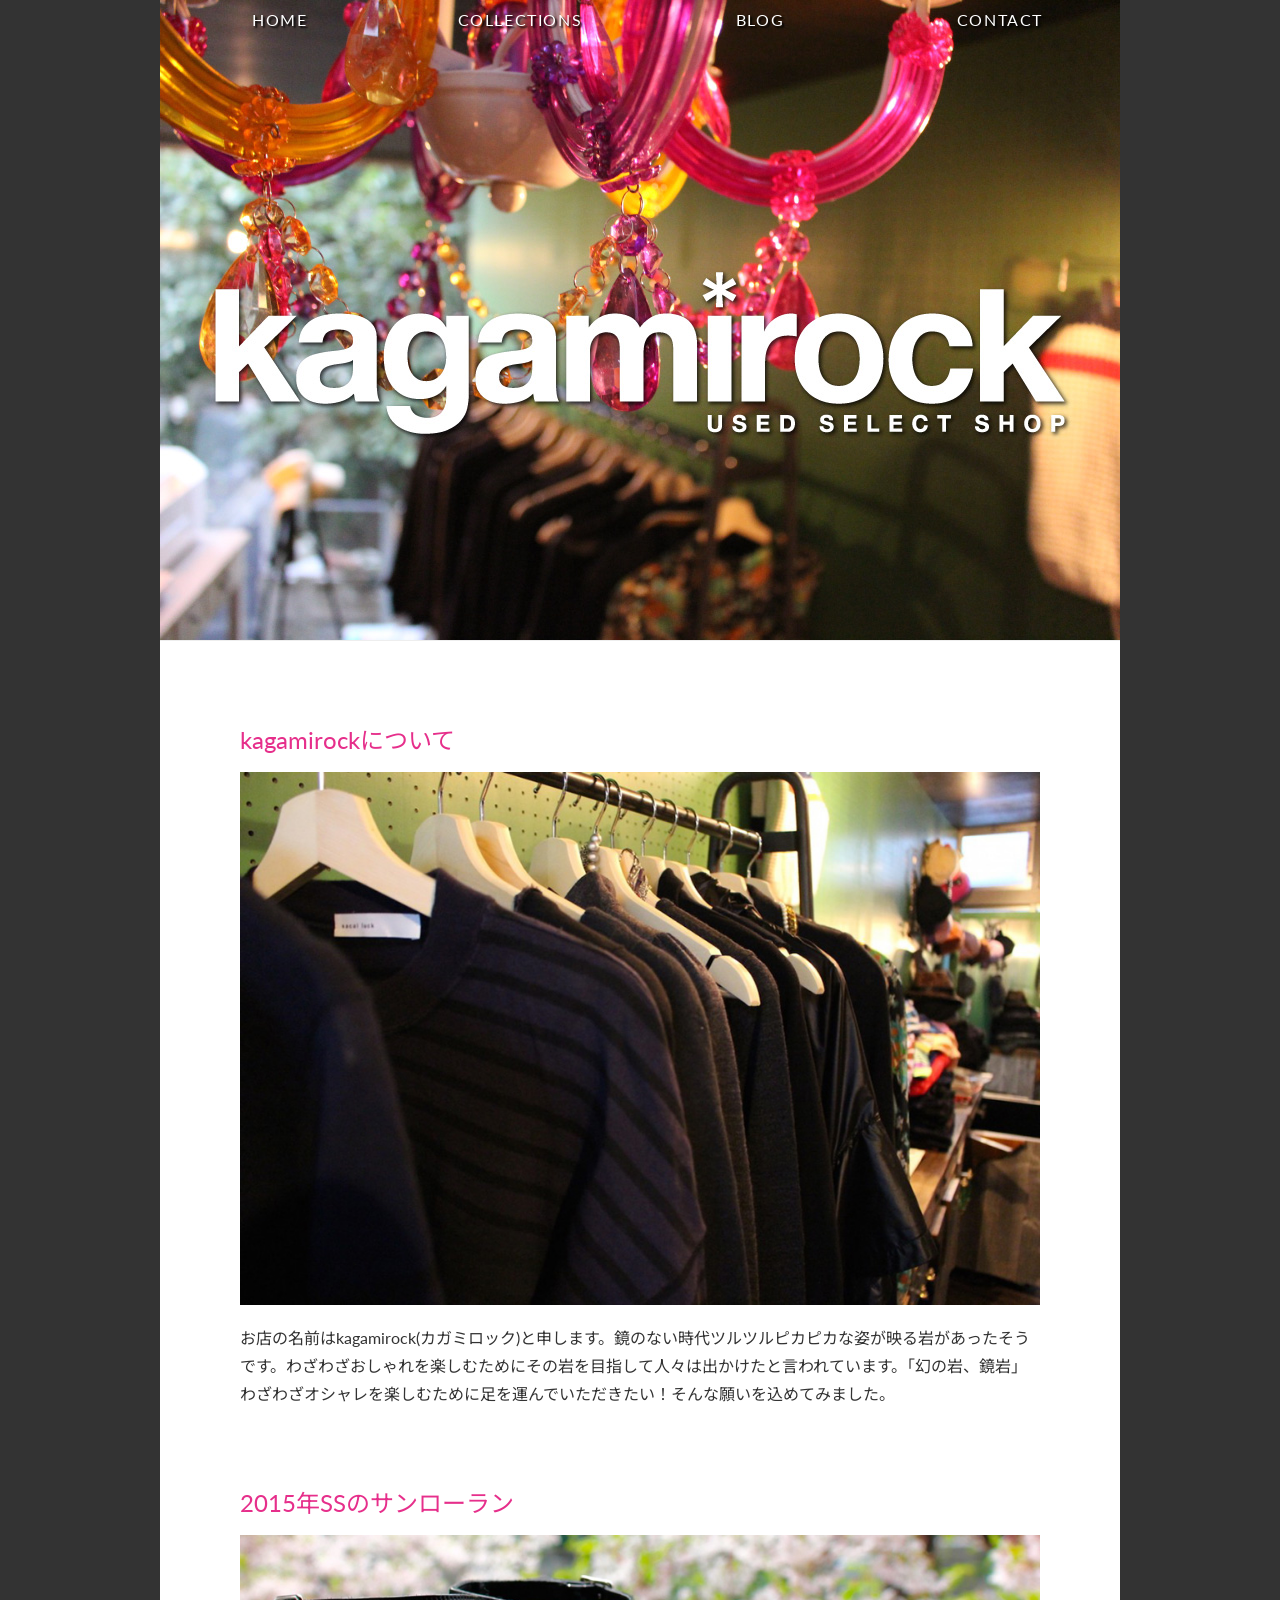
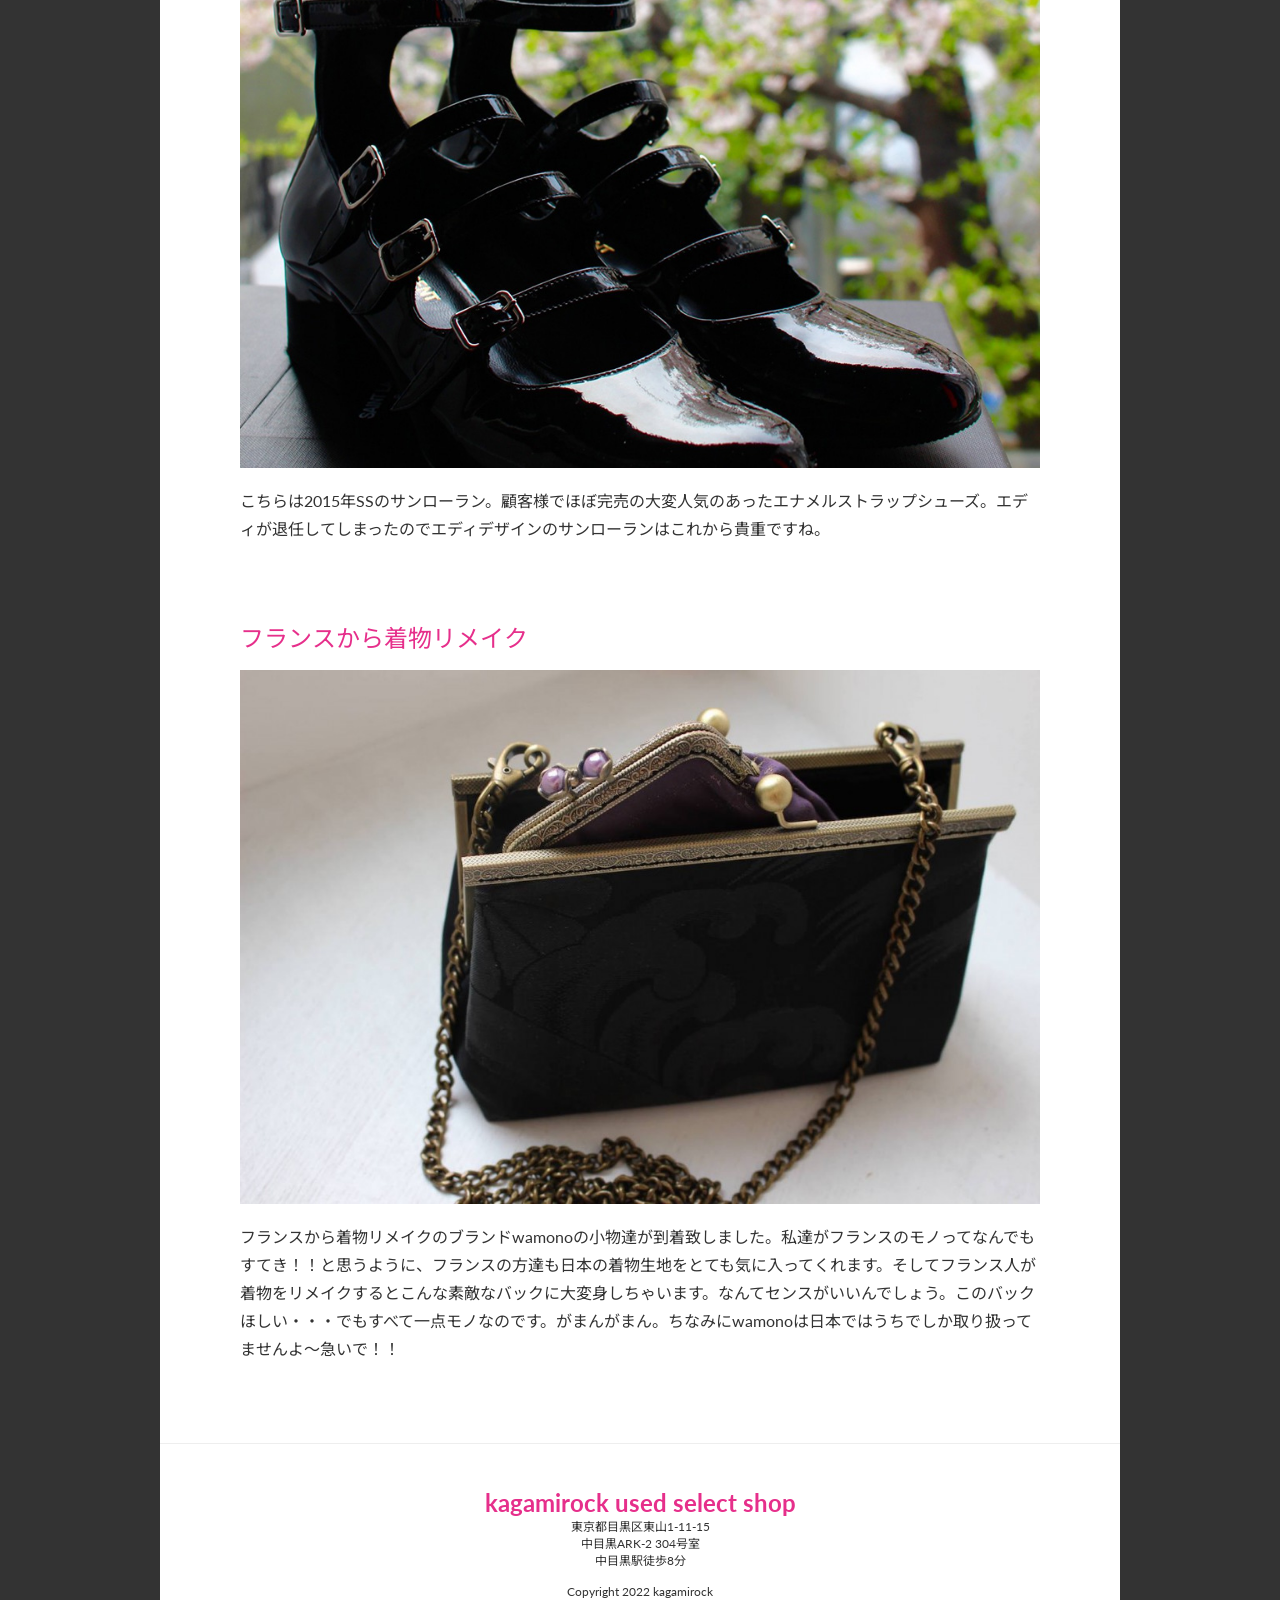
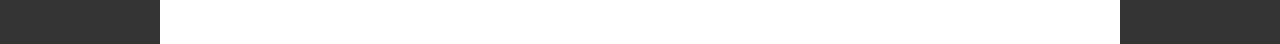
<file: MD31_01_1カラムレイアウト/fin/index.html>
<!DOCTYPE html>
<html lang="ja">
  <head>
    <meta charset="utf-8" />
    <meta name="viewport" content="width=device-width,initial-scale=1" />
    <title>kagamirock used select shop</title>
    <link rel="stylesheet" href="css/normalize.css" />
    <link rel="stylesheet" href="css/style.css" />
    <link href="https://fonts.googleapis.com/css?family=Lato:400,700|Noto+Sans+JP:400,700" rel="stylesheet" />
  </head>

  <body>
    <div class="wrapper">
      <!-- ヘッダー -->
      <header class="header">
        <h1>kagamirock used select shop</h1>
        <nav class="nav-main">
          <ul>
            <li><a href="#">HOME</a></li>
            <li><a href="#">COLLECTIONS</a></li>
            <li><a href="#">BLOG</a></li>
            <li><a href="#">CONTACT</a></li>
          </ul>
        </nav>
      </header>

      <!-- メインコンテンツ -->
      <main class="main-contents">
        <article class="article-top">
          <h2>kagamirockについて</h2>
          <img src="images/pic_01.jpg" alt="" />
          <p>
            お店の名前はkagamirock(カガミロック)と申します。鏡のない時代ツルツルピカピカな姿が映る岩があったそうです。わざわざおしゃれを楽しむためにその岩を目指して人々は出かけたと言われています。「幻の岩、鏡岩」わざわざオシャレを楽しむために足を運んでいただきたい！そんな願いを込めてみました。
          </p>
        </article>
        <article class="article-top">
          <h2>2015年SSのサンローラン</h2>
          <img src="images/pic_02.jpg" alt="" />
          <p>
            こちらは2015年SSのサンローラン。顧客様でほぼ完売の大変人気のあったエナメルストラップシューズ。エディが退任してしまったのでエディデザインのサンローランはこれから貴重ですね。
          </p>
        </article>
        <article class="article-top">
          <h2>フランスから着物リメイク</h2>
          <img src="images/pic_03.jpg" alt="" />
          <p>
            フランスから着物リメイクのブランドwamonoの小物達が到着致しました。私達がフランスのモノってなんでもすてき！！と思うように、フランスの方達も日本の着物生地をとても気に入ってくれます。そしてフランス人が着物をリメイクするとこんな素敵なバックに大変身しちゃいます。なんてセンスがいいんでしょう。このバックほしい・・・でもすべて一点モノなのです。がまんがまん。ちなみにwamonoは日本ではうちでしか取り扱ってませんよ〜急いで！！
          </p>
        </article>
      </main>

      <!-- フッタ -->
      <footer class="footer">
        <div class="address">
          <span>kagamirock used select shop</span><br />
          東京都目黒区東山1-11-15<br />
          中目黒ARK-2 304号室<br />
          中目黒駅徒歩8分
        </div>
        <div class="copyright">Copyright 2022 kagamirock</div>
      </footer>
    </div>
  </body>
</html>
</file>
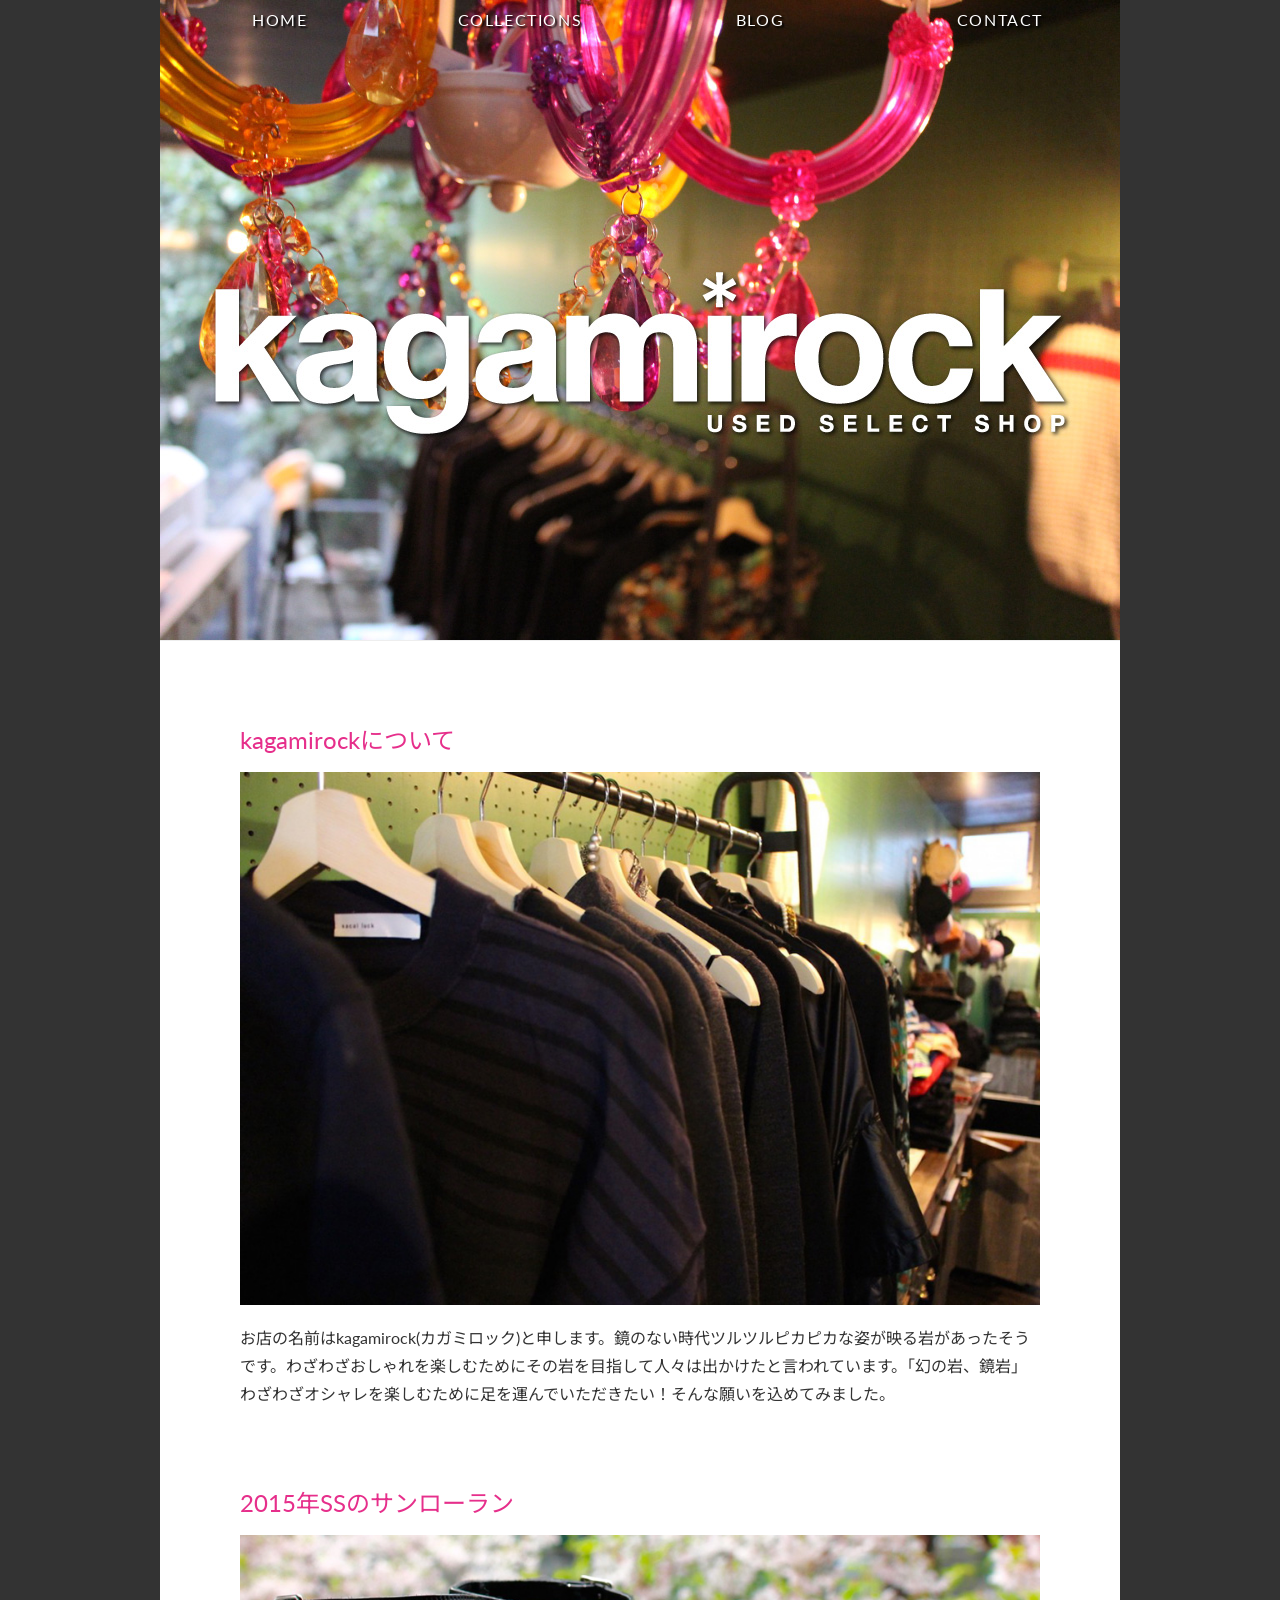
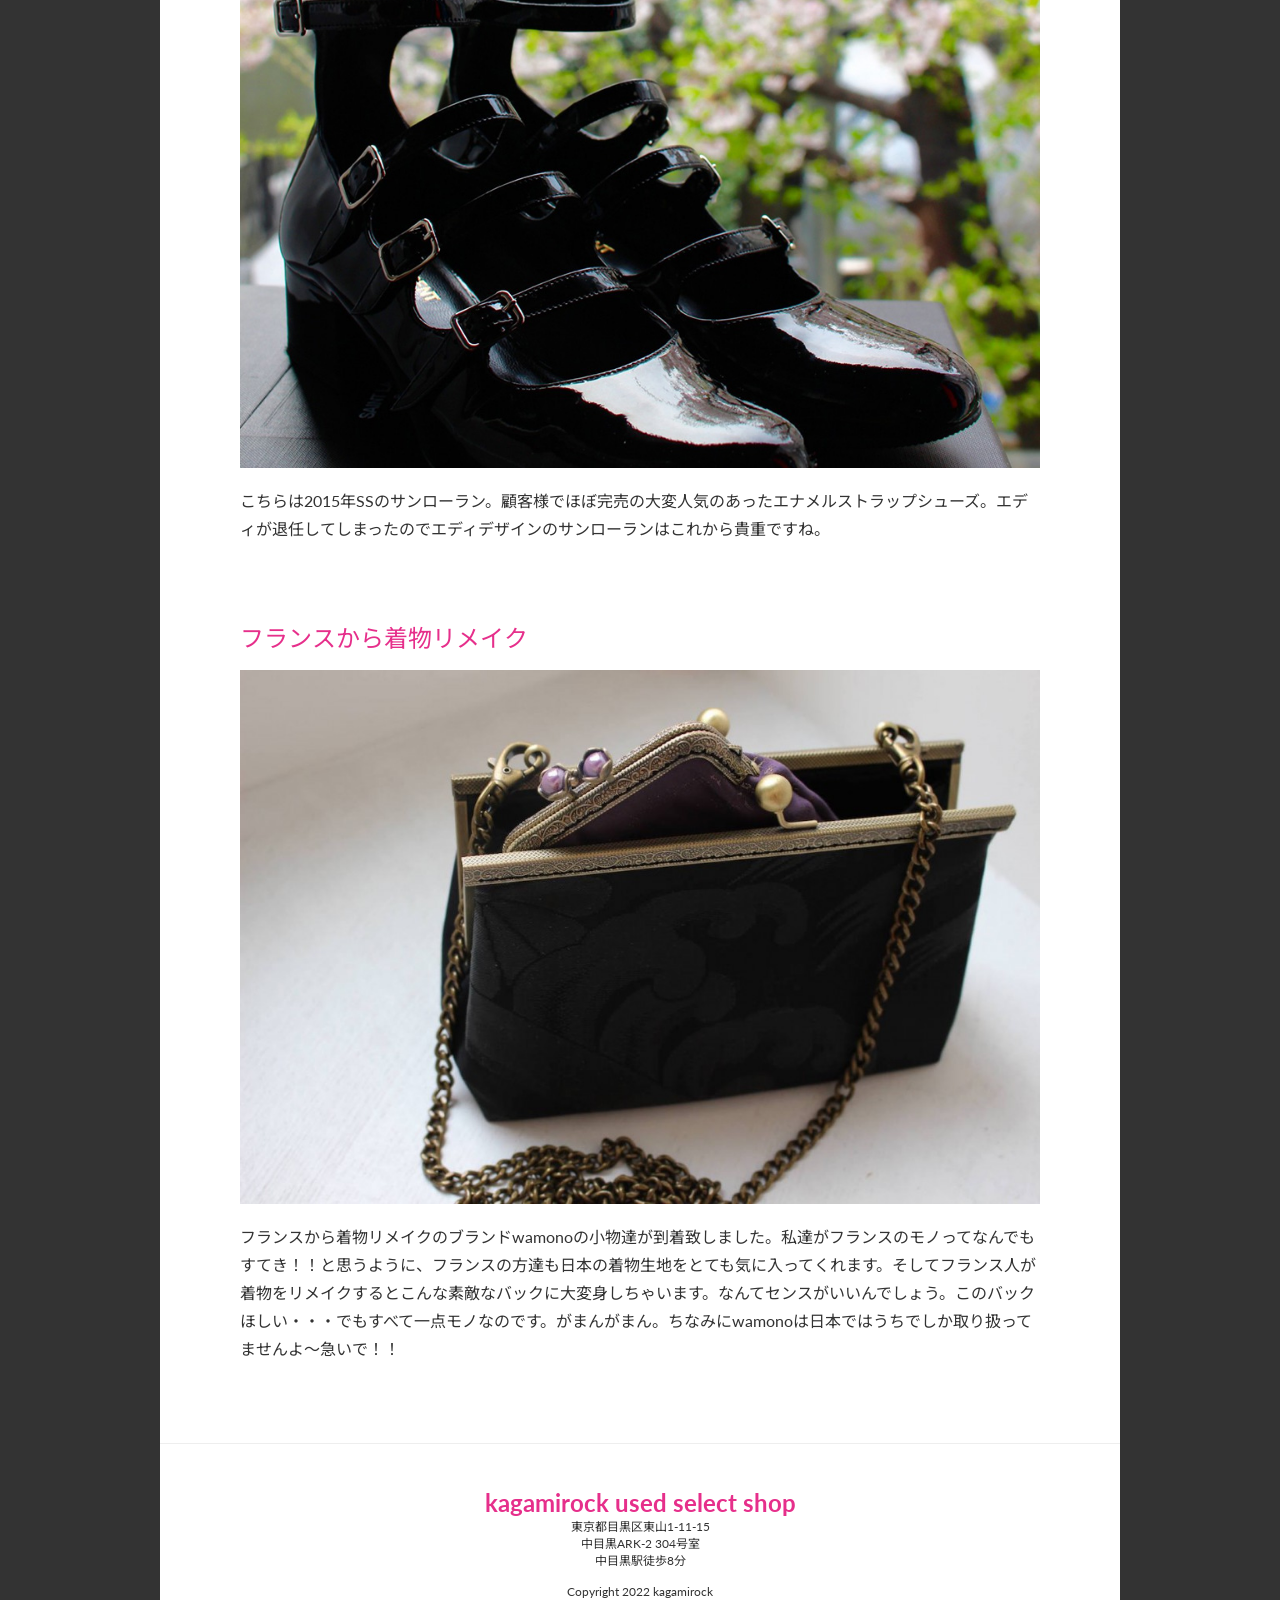
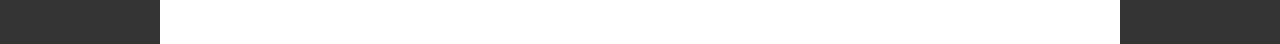
<file: MD31_01_1カラムレイアウト/start/index.html>
<!DOCTYPE html>
<html lang="ja">
  <head>
    <meta charset="utf-8" />
    <meta name="viewport" content="width=device-width,initial-scale=1" />
    <title>kagamirock used select shop</title>
    <link rel="stylesheet" href="css/normalize.css" />
    <link rel="stylesheet" href="css/style.css" />
    <link href="https://fonts.googleapis.com/css?family=Lato:400,700|Noto+Sans+JP:400,700" rel="stylesheet" />
  </head>

  <body>
    <div class="wrapper">
      <!-- ヘッダー -->
      <header class="header">
        <h1>kagamirock used select shop</h1>
        <nav class="nav-main">
          <ul>
            <li><a href="#">HOME</a></li>
            <li><a href="#">COLLECTIONS</a></li>
            <li><a href="#">BLOG</a></li>
            <li><a href="#">CONTACT</a></li>
          </ul>
        </nav>
      </header>

      <!-- メインコンテンツ -->
      <main class="main-contents">
        <article class="article-top">
          <h2>kagamirockについて</h2>
          <img src="images/pic_01.jpg" alt="" />
          <p>
            お店の名前はkagamirock(カガミロック)と申します。鏡のない時代ツルツルピカピカな姿が映る岩があったそうです。わざわざおしゃれを楽しむためにその岩を目指して人々は出かけたと言われています。「幻の岩、鏡岩」わざわざオシャレを楽しむために足を運んでいただきたい！そんな願いを込めてみました。
          </p>
        </article>
        <article class="article-top">
          <h2>2015年SSのサンローラン</h2>
          <img src="images/pic_02.jpg" alt="" />
          <p>
            こちらは2015年SSのサンローラン。顧客様でほぼ完売の大変人気のあったエナメルストラップシューズ。エディが退任してしまったのでエディデザインのサンローランはこれから貴重ですね。
          </p>
        </article>
        <article class="article-top">
          <h2>フランスから着物リメイク</h2>
          <img src="images/pic_03.jpg" alt="" />
          <p>
            フランスから着物リメイクのブランドwamonoの小物達が到着致しました。私達がフランスのモノってなんでもすてき！！と思うように、フランスの方達も日本の着物生地をとても気に入ってくれます。そしてフランス人が着物をリメイクするとこんな素敵なバックに大変身しちゃいます。なんてセンスがいいんでしょう。このバックほしい・・・でもすべて一点モノなのです。がまんがまん。ちなみにwamonoは日本ではうちでしか取り扱ってませんよ〜急いで！！
          </p>
        </article>
      </main>

      <!-- フッター -->
      <footer class="footer">
        <div class="address">
          <span>kagamirock used select shop</span><br />
          東京都目黒区東山1-11-15<br />
          中目黒ARK-2 304号室<br />
          中目黒駅徒歩8分
        </div>
        <div class="copyright">Copyright 2022 kagamirock</div>
      </footer>
    </div>
  </body>
</html>
</file>
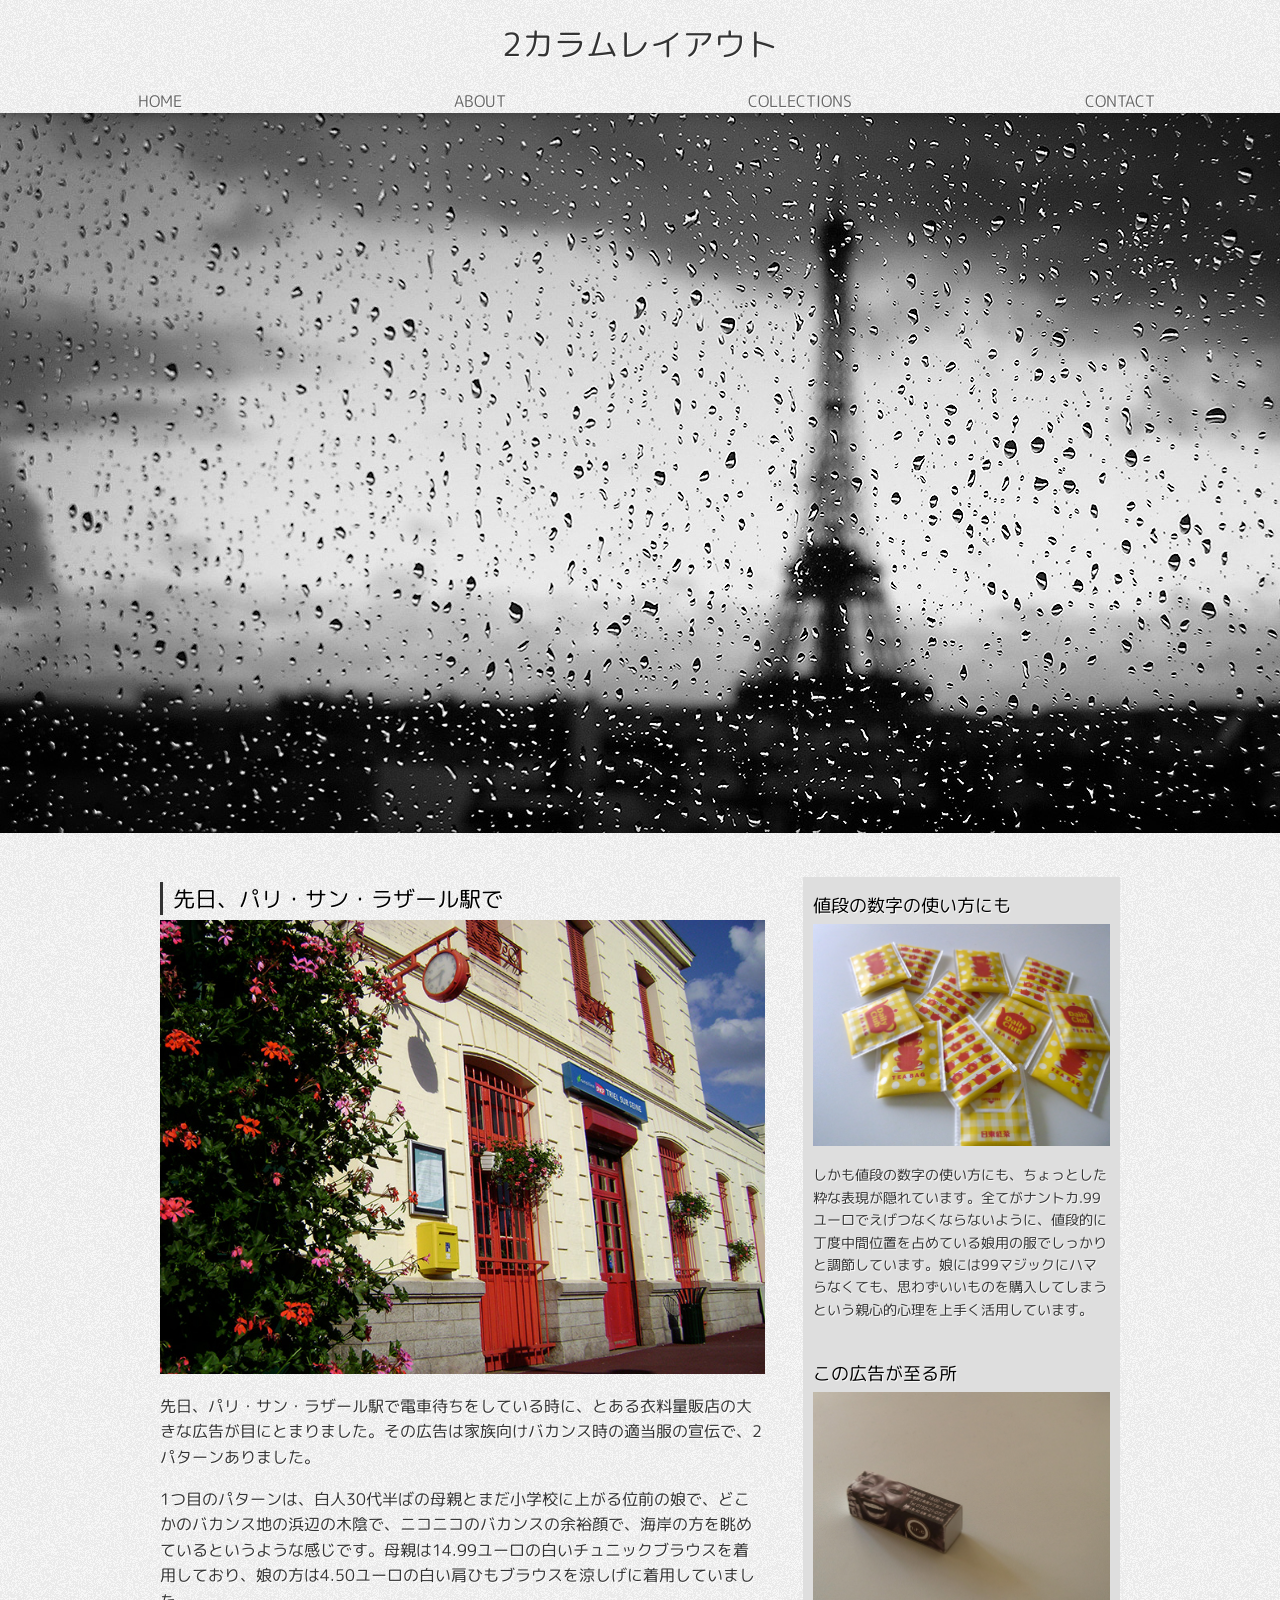
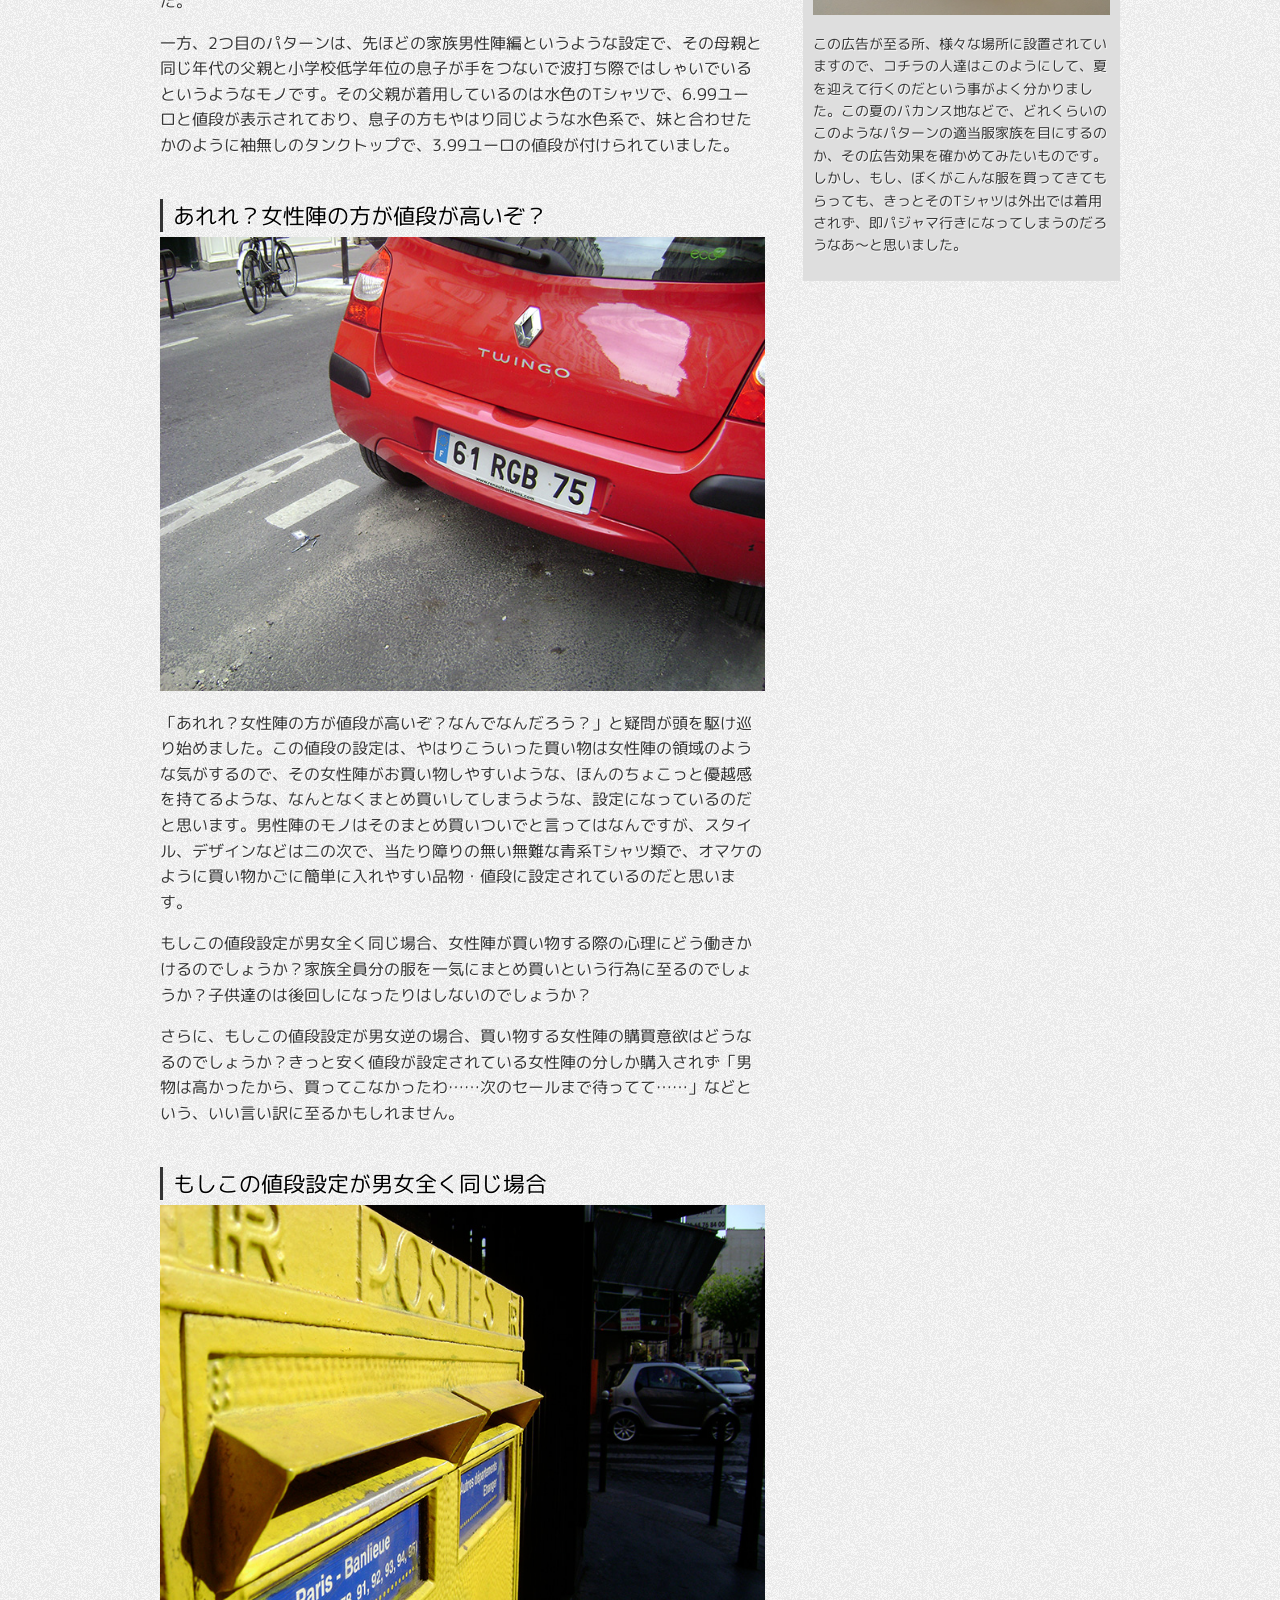
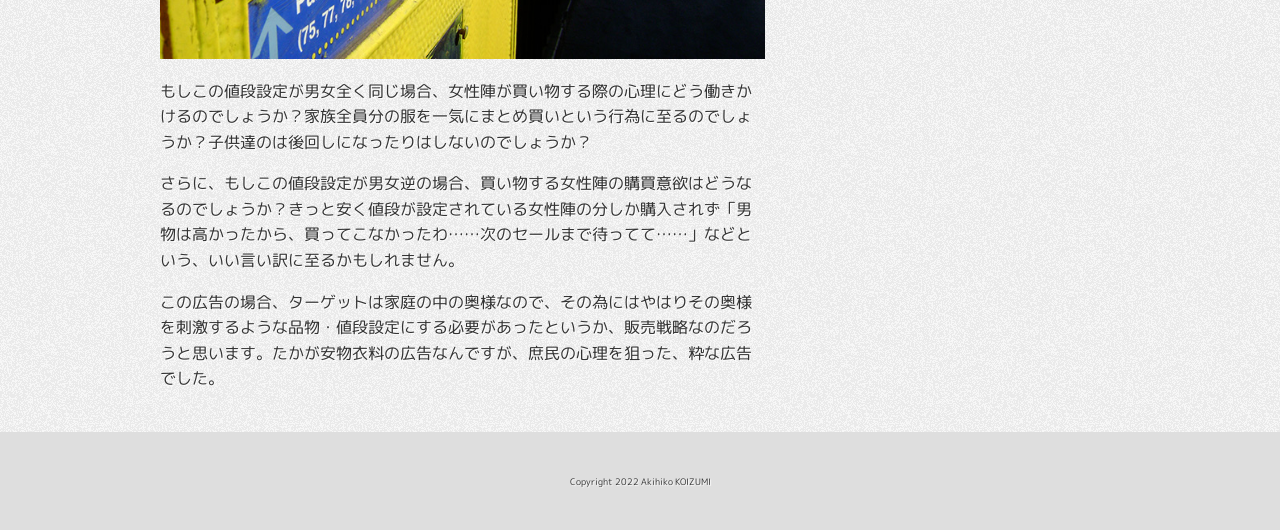
<file: MD31_03_2カラムレイアウト/fin/index.html>
<!DOCTYPE html>
<html lang="ja">

<head>
    <meta charset="utf-8">
    <meta name="viewport" content="width=device-width" initial-scale="1">
    <title>2カラムレイアウト</title>
    <link rel="stylesheet" href="css/normalize.css">
    <link rel="stylesheet" href="css/style.css">
</head>

<body>
    <header class="header-top-page">
        <h1>2カラムレイアウト</h1>
        <nav class="navigation-top-page">
            <ul>
                <li><a href="#">HOME</a></li>
                <li><a href="#">ABOUT</a></li>
                <li><a href="#">COLLECTIONS</a></li>
                <li><a href="#">CONTACT</a></li>
            </ul>
        </nav>
        <div class="header-mainvisual">
            <img src="img/img-main.jpg" alt="窓の外はモノクローム">
        </div>
    </header>

    <div class="content-top-page">

        <main class="main-top-page">
            <article class="article-top-page">
                <h2>先日、パリ・サン・ラザール駅で</h2>
                <img src="img/img001.jpg" alt="イメージ">
                <p>先日、パリ・サン・ラザール駅で電車待ちをしている時に、とある衣料量販店の大きな広告が目にとまりました。その広告は家族向けバカンス時の適当服の宣伝で、2パターンありました。</p>
                <p>1つ目のパターンは、白人30代半ばの母親とまだ小学校に上がる位前の娘で、どこかのバカンス地の浜辺の木陰で、ニコニコのバカンスの余裕顔で、海岸の方を眺めているというような感じです。母親は14.99ユーロの白いチュニックブラウスを着用しており、娘の方は4.50ユーロの白い肩ひもブラウスを涼しげに着用していました。
                </p>
                <p>一方、2つ目のパターンは、先ほどの家族男性陣編というような設定で、その母親と同じ年代の父親と小学校低学年位の息子が手をつないで波打ち際ではしゃいでいるというようなモノです。その父親が着用しているのは水色のTシャツで、6.99ユーロと値段が表示されており、息子の方もやはり同じような水色系で、妹と合わせたかのように袖無しのタンクトップで、3.99ユーロの値段が付けられていました。
                </p>
            </article>
            <article class="article-top-page">
                <h2>あれれ？女性陣の方が値段が高いぞ？</h2>
                <img src="img/img002.jpg" alt="イメージ">
                <p>「あれれ？女性陣の方が値段が高いぞ？なんでなんだろう？」と疑問が頭を駆け巡り始めました。この値段の設定は、やはりこういった買い物は女性陣の領域のような気がするので、その女性陣がお買い物しやすいような、ほんのちょこっと優越感を持てるような、なんとなくまとめ買いしてしまうような、設定になっているのだと思います。男性陣のモノはそのまとめ買いついでと言ってはなんですが、スタイル、デザインなどは二の次で、当たり障りの無い無難な青系Tシャツ類で、オマケのように買い物かごに簡単に入れやすい品物・値段に設定されているのだと思います。
                </p>
                <p>もしこの値段設定が男女全く同じ場合、女性陣が買い物する際の心理にどう働きかけるのでしょうか？家族全員分の服を一気にまとめ買いという行為に至るのでしょうか？子供達のは後回しになったりはしないのでしょうか？
                </p>
                <p>さらに、もしこの値段設定が男女逆の場合、買い物する女性陣の購買意欲はどうなるのでしょうか？きっと安く値段が設定されている女性陣の分しか購入されず「男物は高かったから、買ってこなかったわ……次のセールまで待ってて……」などという、いい言い訳に至るかもしれません。
                </p>
            </article>
            <article class="article-top-page">
                <h2>もしこの値段設定が男女全く同じ場合</h2>
                <img src="img/img003.jpg" alt="イメージ">
                <p>もしこの値段設定が男女全く同じ場合、女性陣が買い物する際の心理にどう働きかけるのでしょうか？家族全員分の服を一気にまとめ買いという行為に至るのでしょうか？子供達のは後回しになったりはしないのでしょうか？
                </p>
                <p>さらに、もしこの値段設定が男女逆の場合、買い物する女性陣の購買意欲はどうなるのでしょうか？きっと安く値段が設定されている女性陣の分しか購入されず「男物は高かったから、買ってこなかったわ……次のセールまで待ってて……」などという、いい言い訳に至るかもしれません。
                </p>
                <p>この広告の場合、ターゲットは家庭の中の奥様なので、その為にはやはりその奥様を刺激するような品物・値段設定にする必要があったというか、販売戦略なのだろうと思います。たかが安物衣料の広告なんですが、庶民の心理を狙った、粋な広告でした。
                </p>
            </article>
        </main>

        <aside class="aside-top-page">
            <section>
                <h3>値段の数字の使い方にも</h3>
                <img src="img/img004.jpg" alt="ちょっとしたイメージ">
                <p>しかも値段の数字の使い方にも、ちょっとした粋な表現が隠れています。全てがナントカ.99ユーロでえげつなくならないように、値段的に丁度中間位置を占めている娘用の服でしっかりと調節しています。娘には99マジックにハマらなくても、思わずいいものを購入してしまうという親心的心理を上手く活用しています。
                </p>
            </section>
            <section>
                <h3>この広告が至る所</h3>
                <img src="img/img005.jpg" alt="ちょっとしたイメージ">
                <p>この広告が至る所、様々な場所に設置されていますので、コチラの人達はこのようにして、夏を迎えて行くのだという事がよく分かりました。この夏のバカンス地などで、どれくらいのこのようなパターンの適当服家族を目にするのか、その広告効果を確かめてみたいものです。しかし、もし、ぼくがこんな服を買ってきてもらっても、きっとそのTシャツは外出では着用されず、即パジャマ行きになってしまうのだろうなあ～と思いました。
                </p>
            </section>
        </aside>

    </div>

    <footer class="footer-top-page">
        <small>Copyright 2022 Akihiko KOIZUMI</small>
    </footer>
</body>

</html>
</file>
<file: MD31_01_1カラムレイアウト/fin/css/style.css>
@charset "UTF-8";

/* グローバル設定 */
html {
  font-size: 100%; /* =16px */
}
body {
  min-width: 320px;
  color: #333;
  background-color: #333;
  font-family: "Lato", "Noto Sans JP", "游ゴシック Medium", "游ゴシック体",
    "Yu Gothic Medium", YuGothic, sans-serif;
}
img {
  max-width: 100%; /* 画像最大幅 */
  height: auto;
}
h2 {
  margin-bottom: 1rem; /* =16px */
  font-size: 1.5rem; /* =24px */
  font-weight: normal;
  color: #e62f8b;
}
p {
  font-size: 1rem; /* =16px */
  line-height: 1.75;
}

/* 外枠設定 */
.wrapper {
  width: 960px;
  margin: 0 auto;
  background-color: #fff;
}

/* ヘッダー */
.header {
  margin-top: 0;
  width: auto;
  height: 640px;
  color: #444;
  background-image: url("../images/header.jpg");
  background-size: 100% auto;
  background-repeat: no-repeat;
  border-bottom: solid 1px #eee;
}
.header h1 {
  color: #fff;
  visibility: hidden;
  margin: 0; /* h1の高さ幅要素をなしにする */
  height: 0;
}

/* ナビゲーション */
.nav-main ul {
  display: flex;
  justify-content: space-between;
  margin: 0;
  padding: 0;
}
.nav-main ul li {
  width: 25%;
  padding: 10px 0;
  letter-spacing: 0.1rem;
  text-align: center;
  text-shadow: 2px 2px 2px #000;
}
.nav-main ul li a {
  display: block;
  color: #fff;
  text-decoration: none;
}
.nav-main ul li a:hover {
  color: #aaa;
}

/* メインコンテンツ */
.main-contents {
  height: auto;
  width: auto;
  margin: 20px auto 80px auto;
}
.article-top {
  padding: 40px 80px 0 80px;
}

/* フッター */
.footer {
  border-top: solid 1px #eee;
  width: 960px;
  height: 200px;
  display: flex;
  flex-direction: column;
  justify-content: center;
  align-items: center;
}
.footer .address {
  margin-bottom: 1rem;
  font-size: 0.75rem;
  text-align: center;
}
.footer .address span {
  font-size: 1.5rem;
  font-weight: bold;
  color: #e62f8b;
}
.footer .copyright {
  font-size: 0.75rem;
}

/*Media Queries
----------------------------------------------------*/

@media screen and (max-width: 600px) {
  /* 600px以下用の記述 */
  .wrapper {
    width: 100%;
    margin: 0 auto;
  }
  h2 {
    font-size: 1.125rem; /* =18px */
  }
  p {
    font-size: 0.875rem; /* =14px */
  }

  .nav-main ul {
    display: flex;
    flex-wrap: wrap;
    background-color: #333;
  }
  .nav-main ul li {
    width: 50%;
    padding: 10px 0;
    box-sizing: border-box;
    font-size: 0.75rem; /* =12px */
  }
  .header {
    width: 100%;
    /* 背景の高さを自動的に合わせる方法 */
    /* paddingで領域を確保 : 表示画像の高さ ÷ 表示画像の幅 × 100 */
    height: 0;
    padding-top: 100%;
    margin-bottom: 80px;
    background-image: url("../images/header_sp.jpg");
    background-size: contain;
  }
  .article-top {
    padding: 40px 20px;
    margin-bottom: -50px;
  }
  .footer {
    width: 100%;
    background-color: #333;
  }
  .footer .address {
    font-size: 0.625rem; /* =10px */
    color: #fff;
    text-shadow: 1px 1px 1px #000;
  }
  .footer .address span {
    font-size: 1.25rem; /* =20px */
    font-weight: bold;
    color: #e62f8b;
  }
  .footer .copyright {
    font-size: 0.625rem; /* =10px */
    color: #fff;
    text-shadow: 1px 1px 1px #000;
  }
}
</file>
<file: MD31_01_1カラムレイアウト/start/css/style.css>
@charset "UTF-8";

/* グローバル設定 */
html {
  font-size: 100%; /* =16px */
}
body {
  min-width: 320px;
  color: #333;
  background-color: #333;
  font-family: 'Lato', 'Noto Sans JP', '游ゴシック Medium', '游ゴシック体', 'Yu Gothic Medium', YuGothic, sans-serif;
}
img {
  max-width: 100%; /* 画像最大幅 */
  height: auto;
}
h2 {
  margin-bottom: 1rem; /* =16px */
  font-size: 1.5rem; /* =24px */
  font-weight: normal;
  color: #e62f8b;
}
p {
  font-size: 1rem; /* =16px */
  line-height: 1.75;
}

/* 外枠設定 */
.wrapper {
  width: 960px;
  margin: 0 auto;
  background-color: #fff;
}

/* ヘッダー */
.header {
  margin-top: 0;
  width: auto;
  height: 640px;
  color: #444;
  background-image: url('../images/header.jpg');
  background-size: 100% auto;
  background-repeat: no-repeat;
  border-bottom: solid 1px #eee;
}
.header h1 {
  color: #fff;
  visibility: hidden;
  margin: 0; /* h1の高さ幅要素をなしにする */
  height: 0;
}

/* ナビゲーション */
.nav-main ul {
  display: flex;
  justify-content: space-between;
  margin: 0;
  padding: 0;
}
.nav-main ul li {
  width: 25%;
  padding: 10px 0;
  letter-spacing: 0.1rem;
  text-align: center;
  text-shadow: 2px 2px 2px #000;
}
.nav-main ul li a {
  display: block;
  color: #fff;
  text-decoration: none;
}
.nav-main ul li a:hover {
  color: #aaa;
}

/* メインコンテンツ */
.main-contents {
  height: auto;
  width: auto;
  margin: 20px auto 80px auto;
}
.article-top {
  padding: 40px 80px 0 80px;
}

/* フッター */
.footer {
  border-top: solid 1px #eee;
  width: 960px;
  height: 200px;
  display: flex;
  flex-direction: column;
  justify-content: center;
  align-items: center;
}
.footer .address {
  margin-bottom: 1rem;
  font-size: 0.75rem;
  text-align: center;
}
.footer .address span {
  font-size: 1.5rem;
  font-weight: bold;
  color: #e62f8b;
}
.footer .copyright {
  font-size: 0.75rem;
}

/*Media Queries
----------------------------------------------------*/

@media screen and (max-width: 600px) {
  /* 600px以下用の記述 */
  .wrapper {
    width: 100%;
    margin: 0 auto;
  }
  h2 {
    font-size: 1.125rem; /* =18px */
  }
  p {
    font-size: 0.875rem; /* =14px */
  }

  .nav-main ul {
    display: flex;
    flex-wrap: wrap;
    background-color: #333;
  }
  .nav-main ul li {
    width: 50%;
    padding: 10px 0;
    box-sizing: border-box;
    font-size: 0.75rem; /* =12px */
  }
  .header {
    width: 100%;
    /* 背景の高さを自動的に合わせる方法 */
    /* paddingで領域を確保 : 表示画像の高さ ÷ 表示画像の幅 × 100 */
    height: 0;
    padding-top: 100%;
    margin-bottom: 80px;
    background-image: url('../images/header_sp.jpg');
    background-size: contain;
  }
  .article-top {
    padding: 40px 20px;
    margin-bottom: -50px;
  }
  .footer {
    width: 100%;
    background-color: #333;
  }
  .footer .address {
    font-size: 0.625rem; /* =10px */
    color: #fff;
    text-shadow: 1px 1px 1px #000;
  }
  .footer .address span {
    font-size: 1.25rem; /* =20px */
    font-weight: bold;
    color: #e62f8b;
  }
  .footer .copyright {
    font-size: 0.625rem; /* =10px */
    color: #fff;
    text-shadow: 1px 1px 1px #000;
  }
}
</file>
<file: MD31_03_2カラムレイアウト/fin/css/style.css>
@charset "UTF-8";

/* スマートフォンファースト制作 */

/*初期設定
----------------------------------------------------*/
@import url("https://fonts.googleapis.com/css2?family=M+PLUS+1p&family=M+PLUS+Rounded+1c&display=swap");

html {
  font-size: 62.5%; /* ベースフォントサイズ　10px */
}

body {
  font-family: "M PLUS Rounded 1c", sans-serif;
  background-color: #eee;
  background-image: url("../img/bg-body.png");
}

img {
  max-width: 100%;
  height: auto;
}

/*レイアウト・スマートフォン用・モバイルファースト
----------------------------------------------------*/
.header-top-page {
  margin-bottom: 4rem;
}
.header-top-page h1 {
  font-size: 2.8rem;
  font-weight: normal;
  color: #333;
  text-shadow: 1px 1px 1px #fff;
  text-align: center;
}
.navigation-top-page ul {
  margin: 0;
  padding: 0;
  display: flex;
  flex-wrap: wrap;
  justify-content: space-around;
}
.navigation-top-page ul li {
  width: 50%;
}
.navigation-top-page ul li a {
  display: block;
  text-align: center;
  font-size: 1.6rem;
  color: #666;
  text-shadow: 1px 1px 1px #fff;
  text-decoration: none;
}
.content-top-page {
  margin: 0 auto;
  padding: 0 20px;
}
.content-top-page h2 {
  margin: 0.5rem 0;
  padding-left: 10px;
  border-left: 3px solid #333;
  font-size: 2.2rem;
  font-weight: normal;
  text-shadow: 1px 1px 1px #fff;
}
.content-top-page p {
  font-size: 1.6rem;
  color: #333;
  line-height: 1.6;
  text-shadow: 1px 1px 1px #fff;
}
.article-top-page {
  margin-bottom: 4rem;
}

.aside-top-page {
  margin-bottom: 2rem;
  background-color: #dedede;
}
.aside-top-page h3 {
  margin: 0.5rem 0;
  font-size: 1.8rem;
  font-weight: normal;
  text-shadow: 1px 1px 1px #fff;
}
.aside-top-page p {
  font-size: 1.4rem;
  color: #333;
  text-shadow: 1px 1px 1px #fff;
  line-height: 1.6;
}
.aside-top-page section {
  padding: 10px;
}
.footer-top-page {
  width: 100%;
  padding: 40px 0;
  background-color: #dedede;
  font-size: 1.2rem;
  color: #333;
  text-shadow: 1px 1px 1px #fff;
  text-align: center;
}

/*Media Queries
----------------------------------------------------*/
@media screen and (min-width: 768px) {
  .header-top-page h1 {
    font-size: 3.2rem;
  }
  .navigation-top-page ul li {
    width: 25%;
  }
  .content-top-page {
    max-width: 960px;
    display: flex;
    justify-content: space-between;
    /* align-items: baseline; */
  }
  .main-top-page {
    width: 63%;
  }
  .aside-top-page {
    width: 33%;
    align-self: flex-start;
  }
}
</file>
